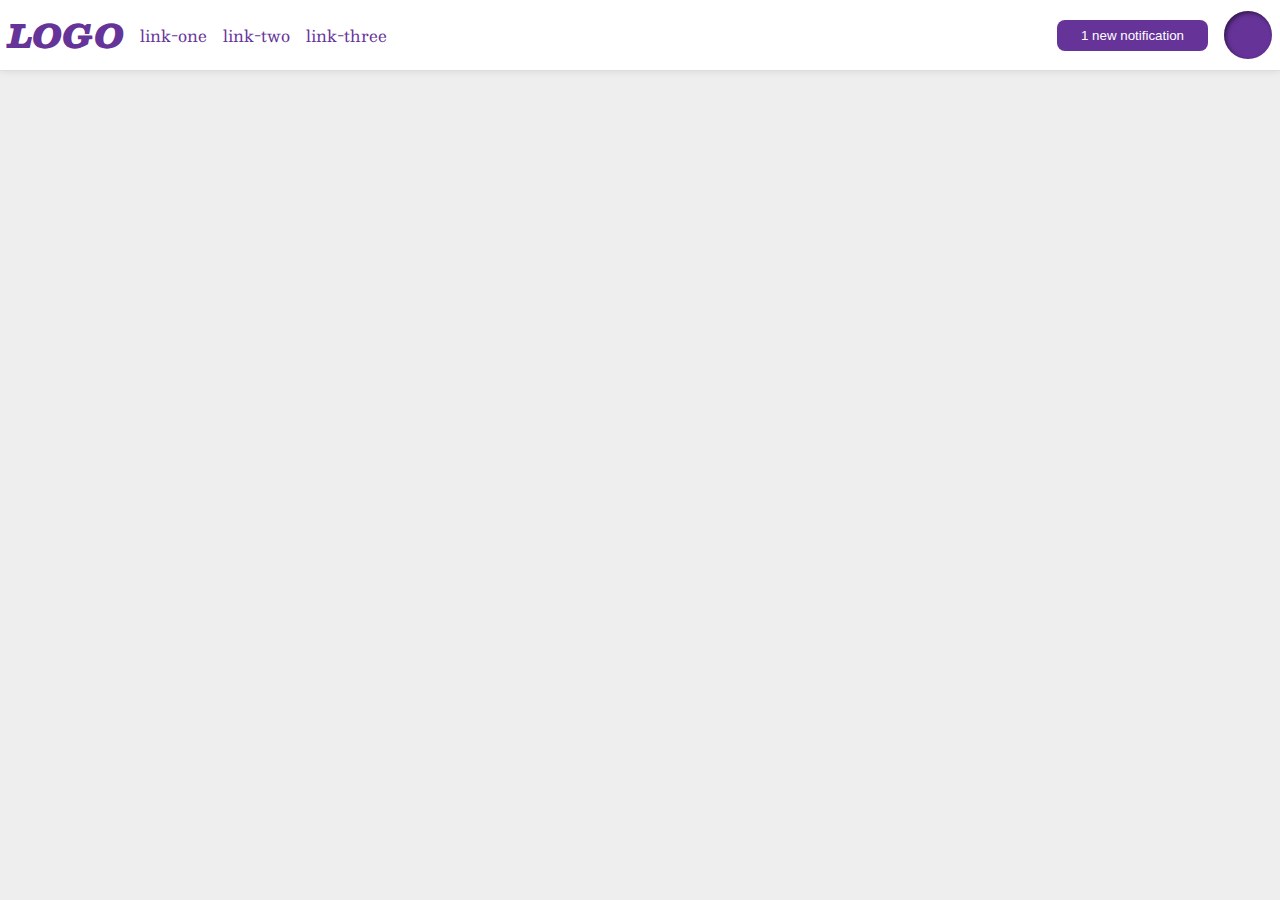
<file: foundations/flex/03-flex-header-2/index.html>
<!DOCTYPE html>
<html lang="en">
  <head>
    <meta charset="UTF-8">
    <meta http-equiv="X-UA-Compatible" content="IE=edge">
    <meta name="viewport" content="width=device-width, initial-scale=1.0">
    <title>Flex Header 2</title>
    <link rel="stylesheet" href="style.css">
  </head>
  <body>
    <div class="header">
      <div class="left">
        <div class="logo">
          LOGO
        </div>
        <ul class="links">
          <li><a href="https://google.com">link-one</a></li>
          <li><a href="https://google.com">link-two</a></li>
          <li><a href="https://google.com">link-three</a></li>
        </ul>
      </div>
      <div class="right">
        <button class="notifications">
          1 new notification
        </button>
        <div class="profile-image"></div>
      </div>
    </div>
  </body>
</html>
</file>
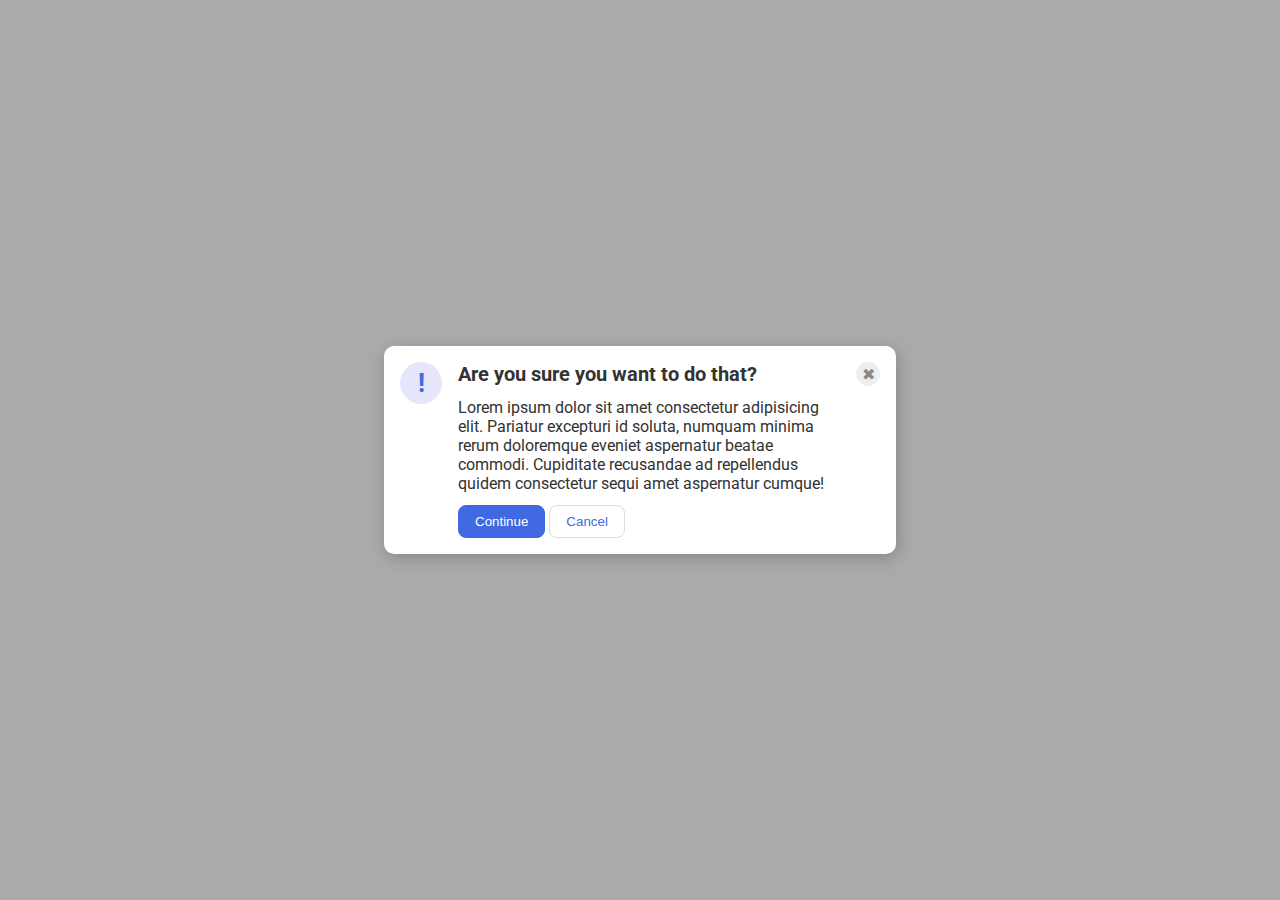
<file: foundations/flex/05-flex-modal/index.html>
<!DOCTYPE html>
<html lang="en">
  <head>
    <meta charset="UTF-8">
    <meta http-equiv="X-UA-Compatible" content="IE=edge">
    <meta name="viewport" content="width=device-width, initial-scale=1.0">
    <link rel="stylesheet" href="style.css">
    <title>Modal</title>
  </head>
  <body>
    <div class="modal">
      <div class="wrap-main">
        <div class="wrap-sub">
          <div class="icon">!</div>
        </div>
        <div class="wrap-sub">
          <div class="header">Are you sure you want to do that?</div>
          <div class="text">Lorem ipsum dolor sit amet consectetur adipisicing elit. Pariatur excepturi id soluta, numquam minima rerum doloremque eveniet aspernatur beatae commodi. Cupiditate recusandae ad repellendus quidem consectetur sequi amet aspernatur cumque!</div>
          <button class="continue">Continue</button>
          <button class="cancel">Cancel</button>
        </div>
        <div class="wrap-sub">
          <button class="close-button">✖</button>
        </div>
      </div>
    </div>
  </body>
</html>
</file>
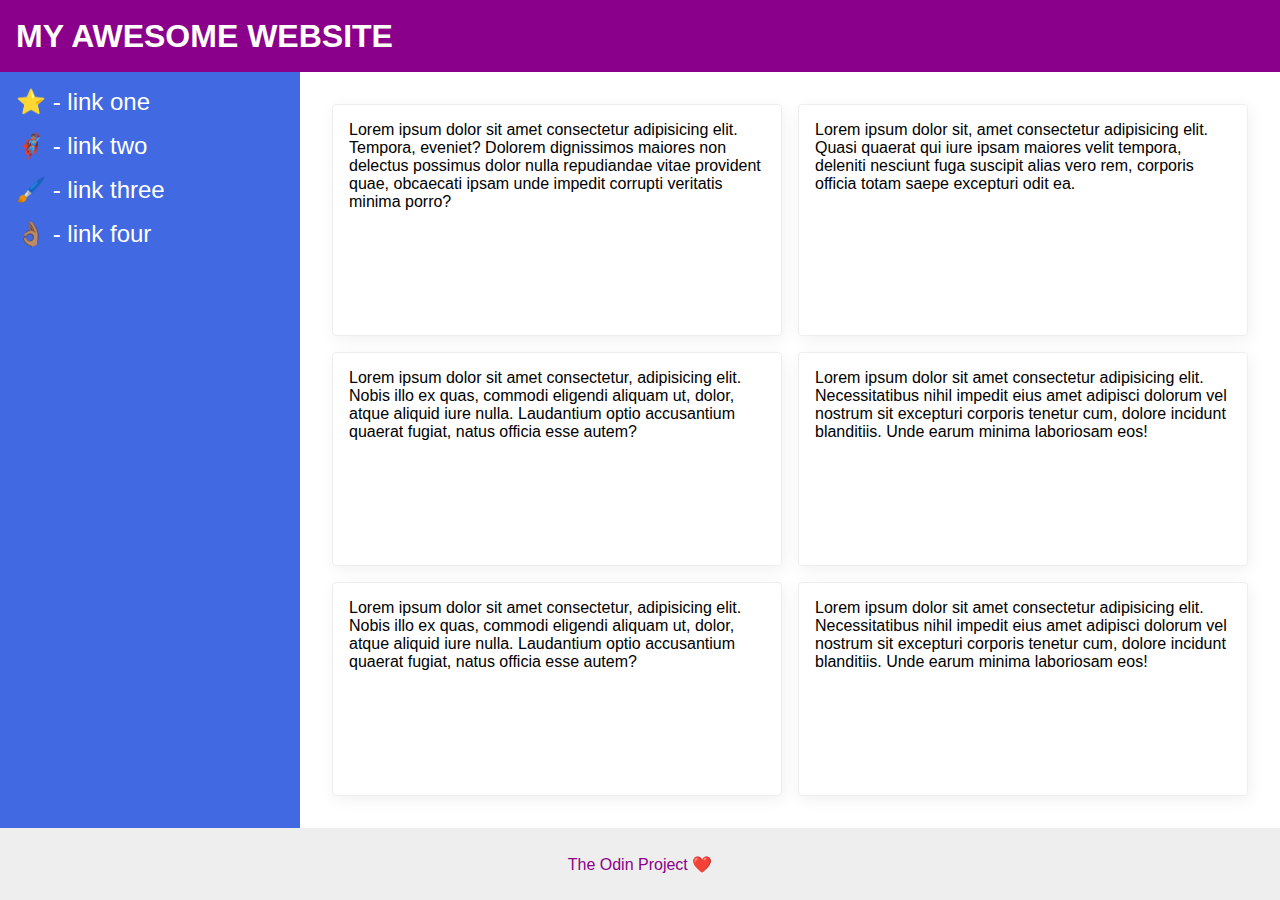
<file: foundations/flex/07-flex-layout-2/index.html>
<!DOCTYPE html>
<html lang="en">
  <head>
    <meta charset="UTF-8">
    <meta http-equiv="X-UA-Compatible" content="IE=edge">
    <meta name="viewport" content="width=device-width, initial-scale=1.0">
    <title>The Holy Grail</title>
    <link rel="stylesheet" href="style.css">
  </head>
  <body>
    <div class="wrap-main">
      <div class="header">
        MY AWESOME WEBSITE
      </div>
      <div class="content">
        <div class="sidebar">
          <ul>
            <li><a href="#">⭐ - link one</a></li>
            <li><a href="#">🦸🏽‍♂️ - link two</a></li>
            <li><a href="#">🖌️ - link three</a></li>
            <li><a href="#">👌🏽 - link four</a></li>
          </ul>
        </div>
        <div class="cards">
          <div class="card">Lorem ipsum dolor sit amet consectetur adipisicing elit. Tempora, eveniet? Dolorem dignissimos maiores non delectus possimus dolor nulla repudiandae vitae provident quae, obcaecati ipsam unde impedit corrupti veritatis minima porro?</div>
          <div class="card">Lorem ipsum dolor sit, amet consectetur adipisicing elit. Quasi quaerat qui iure ipsam maiores velit tempora, deleniti nesciunt fuga suscipit alias vero rem, corporis officia totam saepe excepturi odit ea.</div>
          <div class="card">Lorem ipsum dolor sit amet consectetur, adipisicing elit. Nobis illo ex quas, commodi eligendi aliquam ut, dolor, atque aliquid iure nulla. Laudantium optio accusantium quaerat fugiat, natus officia esse autem?</div>
          <div class="card">Lorem ipsum dolor sit amet consectetur adipisicing elit. Necessitatibus nihil impedit eius amet adipisci dolorum vel nostrum sit excepturi corporis tenetur cum, dolore incidunt blanditiis. Unde earum minima laboriosam eos!</div>
          <div class="card">Lorem ipsum dolor sit amet consectetur, adipisicing elit. Nobis illo ex quas, commodi eligendi aliquam ut, dolor, atque aliquid iure nulla. Laudantium optio accusantium quaerat fugiat, natus officia esse autem?</div>
          <div class="card">Lorem ipsum dolor sit amet consectetur adipisicing elit. Necessitatibus nihil impedit eius amet adipisci dolorum vel nostrum sit excepturi corporis tenetur cum, dolore incidunt blanditiis. Unde earum minima laboriosam eos!</div>
        </div>
      </div>
      <div class="footer">
        The Odin Project ❤️
      </div>
    </div>
  </body>
</html>
</file>
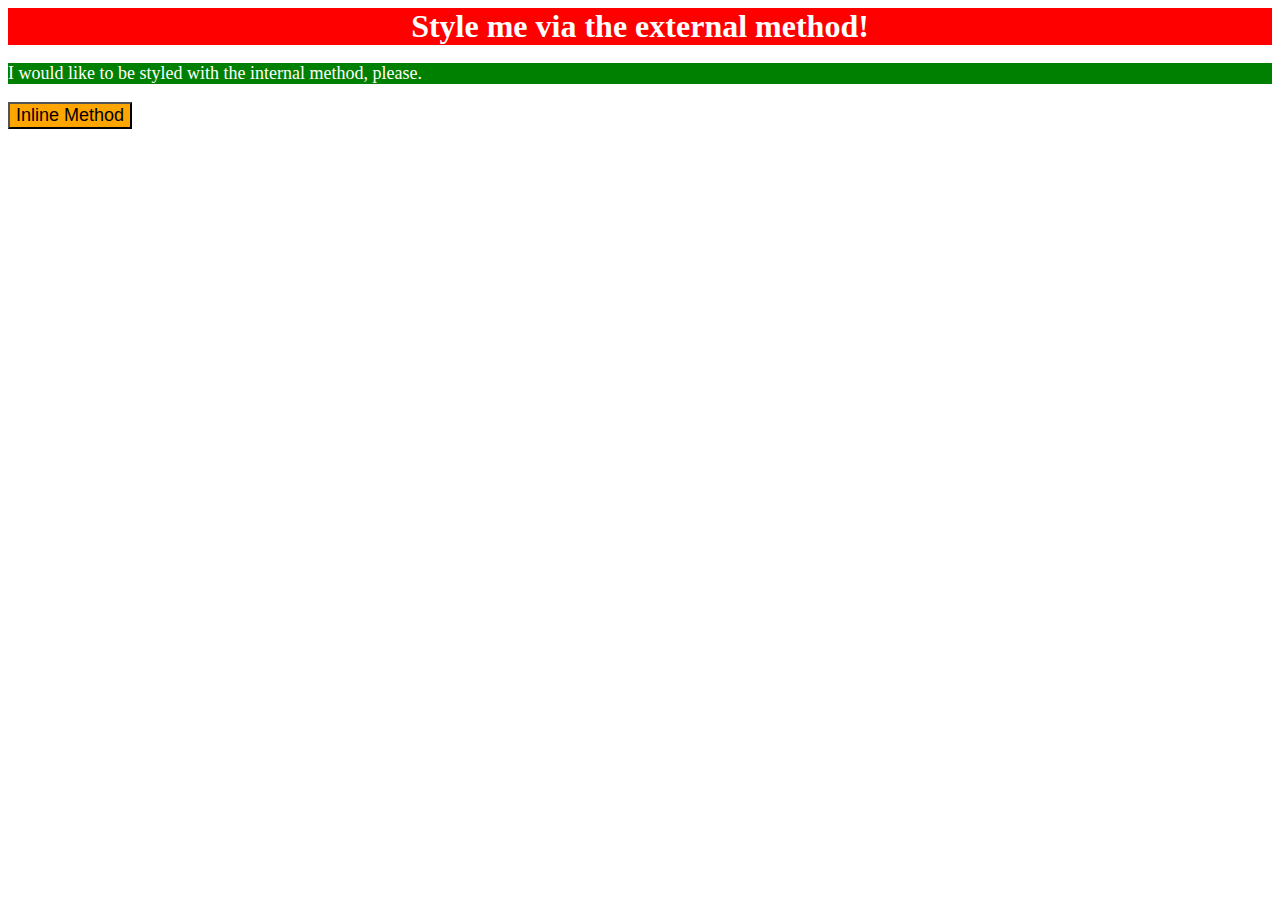
<file: foundations/intro-to-css/01-css-methods/index.html>
<!DOCTYPE html>
<html lang="en">
  <head>
    <meta charset="UTF-8">
    <meta http-equiv="X-UA-Compatible" content="IE=edge">
    <meta name="viewport" content="width=device-width, initial-scale=1.0">
    <link rel="stylesheet" href="./style.css">
    <style>
      p {
        background-color: green;
        color: white;
        font-size: 18px;
      }
    </style>
    <title>Methods for Adding CSS</title>
  </head>
  <body>
    <div>Style me via the external method!</div>
    <p>I would like to be styled with the internal method, please.</p>
    <button style="background-color: orange; font-size: 18px;">Inline Method</button>
  </body>
</html>
</file>
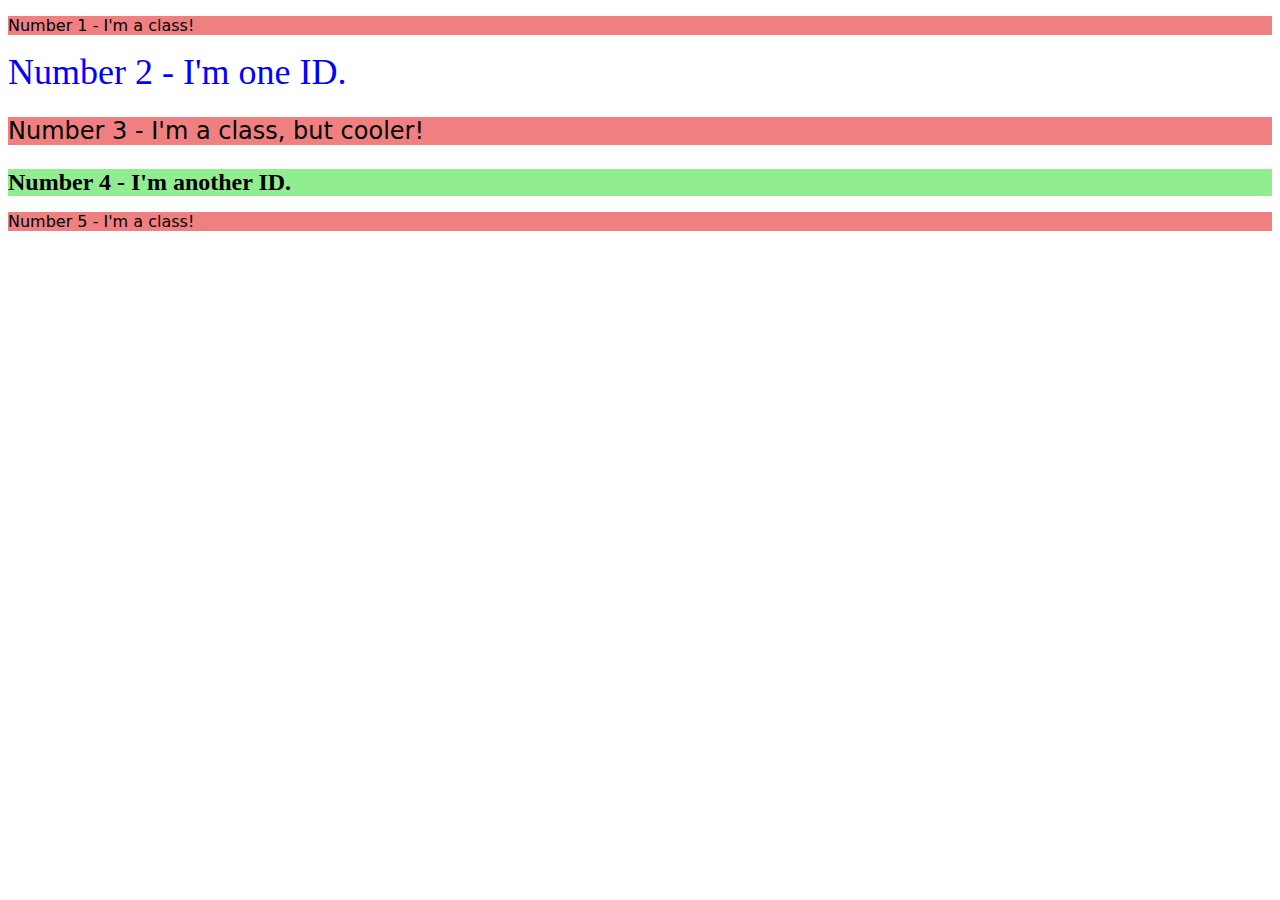
<file: foundations/intro-to-css/02-class-id-selectors/index.html>
<!DOCTYPE html>
<html lang="en">
  <head>
    <meta charset="UTF-8">
    <meta http-equiv="X-UA-Compatible" content="IE=edge">
    <meta name="viewport" content="width=device-width, initial-scale=1.0">
    <title>Class and ID Selectors</title>
    <link rel="stylesheet" href="style.css">
  </head>
  <body>
    <p class="basic">Number 1 - I'm a class!</p>
    <div id="firstId">Number 2 - I'm one ID.</div>
    <p class="basic cooler">Number 3 - I'm a class, but cooler!</p>
    <div id="secondId">Number 4 - I'm another ID.</div>
    <p class="basic">Number 5 - I'm a class!</p>
  </body>
</html>
</file>
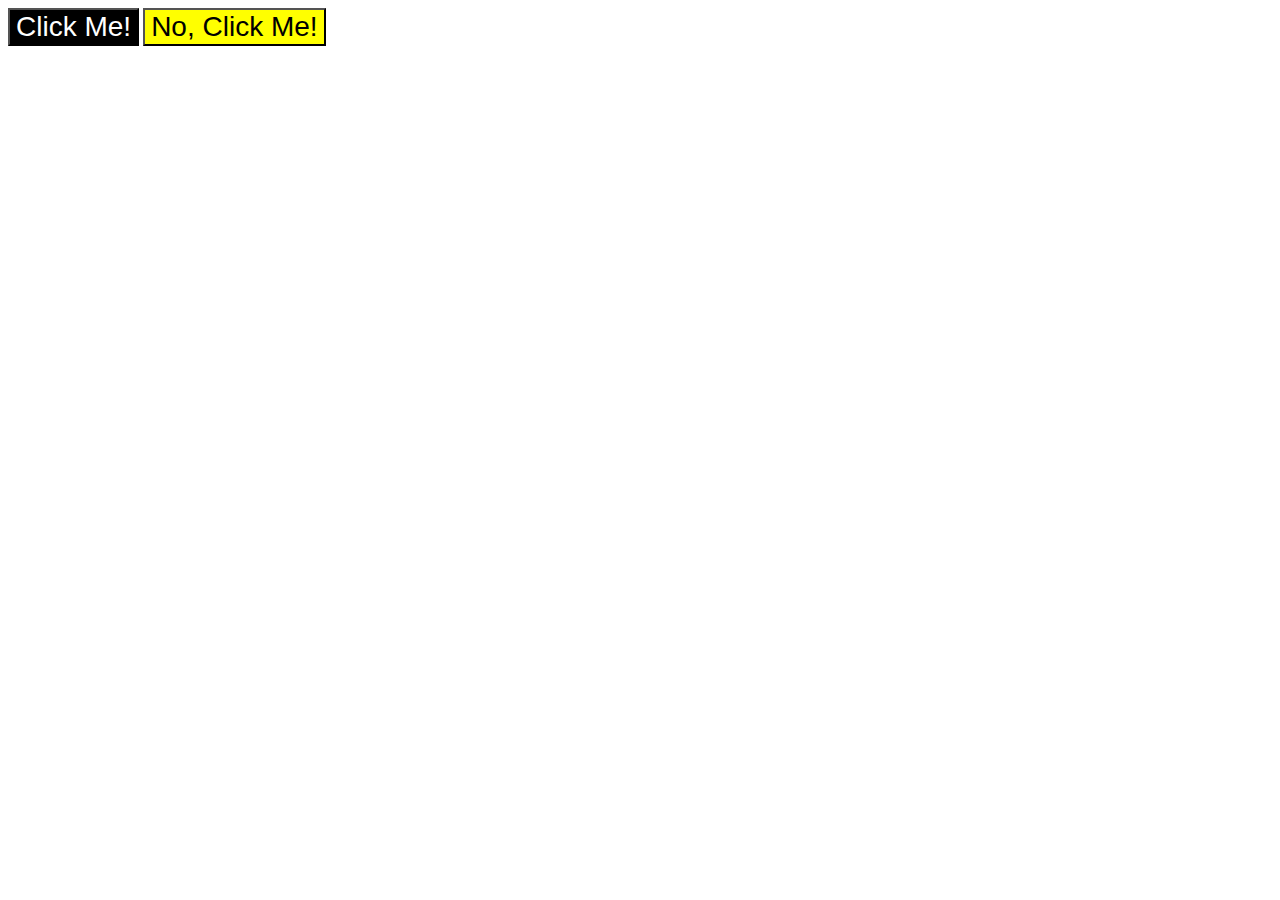
<file: foundations/intro-to-css/03-grouping-selectors/index.html>
<!DOCTYPE html>
<html lang="en">
  <head>
    <meta charset="UTF-8">
    <meta http-equiv="X-UA-Compatible" content="IE=edge">
    <meta name="viewport" content="width=device-width, initial-scale=1.0">
    <title>Grouping Selectors</title>
    <link rel="stylesheet" href="style.css">
  </head>
  <body>
    <button class="first">Click Me!</button>
    <button class="second">No, Click Me!</button>
  </body>
</html>
</file>
<file: foundations/flex/03-flex-header-2/style.css>
/* this is some magical font-importing.  
you'll learn about it later. */
@import url('https://fonts.googleapis.com/css2?family=Besley:ital,wght@0,400;1,900&display=swap');

body {
  margin: 0;
  background: #eee;
  font-family: Besley, serif;
}

.header {
  background: white;
  border-bottom: 1px solid #ddd;
  box-shadow: 0 0 8px rgba(0,0,0,.1);
  display: flex;
  justify-content: space-between;
  padding: 8px;
}

.profile-image {
  background: rebeccapurple;
  box-shadow: inset 2px 2px 4px rgba(0,0,0,.5);
  border-radius: 50%;
  width: 48px;
  height: 48px;
}

.logo {
  color: rebeccapurple;
  font-size: 32px;
  font-weight: 900;
  font-style: italic;
}

button {
  border: none;
  border-radius: 8px;
  background: rebeccapurple;
  color: white;
  padding: 8px 24px;
}

a {
  /* this removes the line under our links */
  text-decoration: none;
  color: rebeccapurple;
}

ul {
  list-style-type: none;
  padding: 0;
  margin: 0;
  display: flex;
  gap: 16px;
}

.right, .left {
  display: flex;
  align-items: center;
  gap: 16px;
}
</file>
<file: foundations/flex/05-flex-modal/style.css>
@import url('https://fonts.googleapis.com/css2?family=Roboto:wght@400;700&display=swap');

html, body {
  height: 100%;
}

body {
  font-family: Roboto, sans-serif;
  margin: 0;
  background: #aaa;
  color: #333;
  /* I'll give you this one for free lol */
  display: flex;
  align-items: center;
  justify-content: center;
}

.modal {
  background: white;
  width: 480px;
  border-radius: 10px;
  box-shadow: 2px 4px 16px rgba(0,0,0,.2);
  padding: 16px;
}

.icon {
  color: royalblue;
  font-size: 26px;
  font-weight: 700;
  background: lavender;
  width: 42px;
  height: 42px;
  border-radius: 50%;
  display: flex;
  align-items: center;
  justify-content: center;
}

.close-button {
  background: #eee;
  border-radius: 50%;
  color: #888;
  font-weight: 400;
  font-size: 16px;
  height: 24px;
  width: 24px;
  display: flex;
  align-items: center;
  justify-content: center;
  border: 1px solid #eee;
  padding: 0;
}

button {
  cursor: pointer;
  padding: 8px 16px;
  border-radius: 8px;
}

button.continue {
  background: royalblue;
  border: 1px solid royalblue;
  color: white;
}

button.cancel {
  background: white;
  border: 1px solid #ddd;
  color: royalblue;
}

.header {
  font-size: 20px;
  font-weight: bold;
  margin-bottom: 12px;
}

.text {
  margin-bottom: 12px;
}

.wrap-main {
  display: flex;
  gap: 16px;
}
</file>
<file: foundations/flex/07-flex-layout-2/style.css>
* {
  margin: 0;
  padding: 0;
  list-style: none;
  text-decoration: none;
}

body {
  font-family: -apple-system, BlinkMacSystemFont, 'Segoe UI', Roboto, Oxygen, Ubuntu, Cantarell, 'Open Sans', 'Helvetica Neue', sans-serif;
  margin: 0;
}

.header {
  height: 72px;
  background: darkmagenta;
  color: white;
  font-size: 32px;
  font-weight: bold;
  display: flex;
  align-items: center;
  padding: 0 16px;
}

.footer {
  height: 72px;
  background: #eee;
  color: darkmagenta;
  display: flex;
  justify-content: center;
  align-items: center;
}

.sidebar {
  flex: 0 0 300px;
  background: royalblue;
  box-sizing: border-box;
  padding: 16px;
}

li {
  margin-bottom: 16px;
}

a {
  color: white;
  font-size: 24px;
}

.cards {
  display: flex;
  flex-wrap: wrap;
  padding: 32px;
  gap: 16px
}

.card {
  border: 1px solid #eee;
  box-shadow: 2px 4px 16px rgba(0,0,0,.06);
  border-radius: 4px;
  flex: 1 1 300px;
  padding: 16px;
}

.wrap-main {
  min-height: 100vh;
  display: flex;
  flex-direction: column;
}

.content {
  display: flex;
  flex: 1;
}
</file>
<file: foundations/intro-to-css/01-css-methods/style.css>
div {
    background-color: red;
    color: white;
    font-size: 32px;
    text-align: center;
    font-weight: bold;
}

/* a red background, white text, a font size of 32px, center aligned, and bold */
</file>
<file: foundations/intro-to-css/02-class-id-selectors/style.css>
.basic {
    background-color: lightcoral;
    font-family: "Verdana", "DejaVu Sans", sans-serif;
}

.cooler {
    font-size: 24px;
}

#firstId {
    color: blue;
    font-size: 36px;
}

#secondId {
    background-color: lightgreen;
    font-size: 24px;
    font-weight: bold;
}
</file>
<file: foundations/intro-to-css/03-grouping-selectors/style.css>
.first,
.second {
    font-size: 28px;
    font-family: "Helvetica", "Times New Roman", sans-serif;
}

.first {
    background-color: black;
    color: white;
}

.second {
    background-color: yellow;
}
</file>
